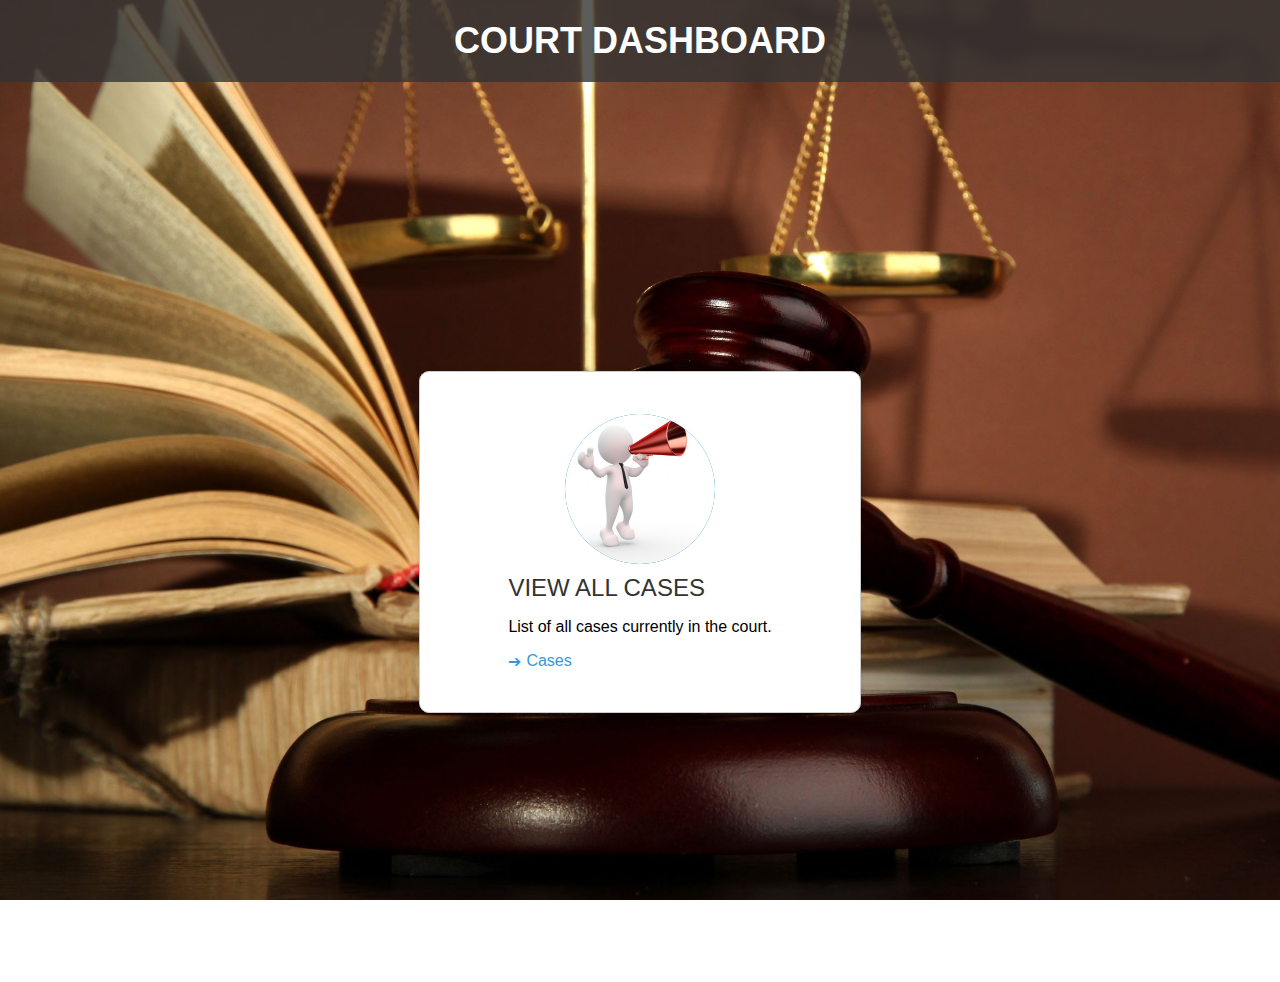
<file: index.html>
<!DOCTYPE html>
<html>
<head>
    <title>COURT DASHBOARD</title>
    <style>
        body {
            font-family: Arial, sans-serif;
            background-image: url('backgg.jpg');
            background-size: cover;
            background-repeat: no-repeat;
            background-attachment: fixed;
            margin: 0;
            padding: 0;
        }
        header {
            background-color: rgba(51, 51, 51, 0.8);
            color: #fff;
            text-align: center;
            padding: 20px 0;
        }
        h1 {
            margin: 0;
            font-size: 36px;
        }
        .container {
            display: flex;
            justify-content: center;
            align-items: center; /* Center both horizontally and vertically */
            height: 100vh; /* Full viewport height */
        }
        .dashboard {
            display: flex;
        }
        .section-container {
            display: flex;
            flex-direction: column;
            align-items: center;
        }
        .section-box {
            width: 400px; /* Make the boxes larger */
            height: 300px; /* Make the boxes taller */
            margin: 0 10px; /* Add margin to create spacing between boxes */
            background-color: white; /* Set the background color to white */
            border: 1px solid #ccc;
            border-radius: 10px;
            padding: 20px;
            box-shadow: 0 0 10px rgba(0, 0, 0, 0.1);
            overflow: hidden;
            display: flex;
            flex-direction: column;
            align-items: center; /* Center content horizontally */
            justify-content: center; /* Center content vertically */
        }
        .section-box .circle {
            width: 150px; /* Size of the circle */
            height: 150px; /* Size of the circle */
            background-color: #3498db;
            border-radius: 50%; /* Create a circle */
            display: flex;
            justify-content: center;
            align-items: center;
            overflow: hidden;
        }
        .section-box img {
            width: 100%; /* Make the image fill the circle */
            height: 100%; /* Make the image fill the circle */
            border-radius: 50%; /* Make the image circular */
        }
        .section-title {
            font-size: 24px;
            margin: 10px 0;
            color: #333;
        }
        .section-links {
            list-style: none;
            padding: 0;
        }
        .section-links li {
            margin: 10px 0;
        }
        .notifications {
            background-color: #ffc5c5;
            padding: 10px;
            border: 1px solid #ff3333;
            border-radius: 5px;
            color: #ff3333;
        }
        .arrow-link {
            display: flex;
            align-items: center;
            color: #3498db;
            text-decoration: none;
        }
        .arrow-link:before {
            content: '➔';
            margin-right: 5px;
        }
         .section-container:nth-child(2) .section-title {
            font-size: 30px; /* Make the title bigger */
        }

    </style>
</head>
<body>
    <header>
        <h1>COURT DASHBOARD</h1>
    </header>
    <div class="container">
        <div class="dashboard" style="margin-top: 20px;">
            <div class="section-container">
                <div class="section-box">
                    <div class="circle">
                        <img src="announce.jpg" alt="Overview"> 
                    </div>
                    <div>
                        <div class="section-title">VIEW ALL CASES</div>
                        <p>List of all cases currently in the court.</p>
                        <a href="casemanagement.html" class="arrow-link">Cases</a>
                    </div>
                </div>
            </div>

        </div>
    </div>
</body>
</html>
</file>
